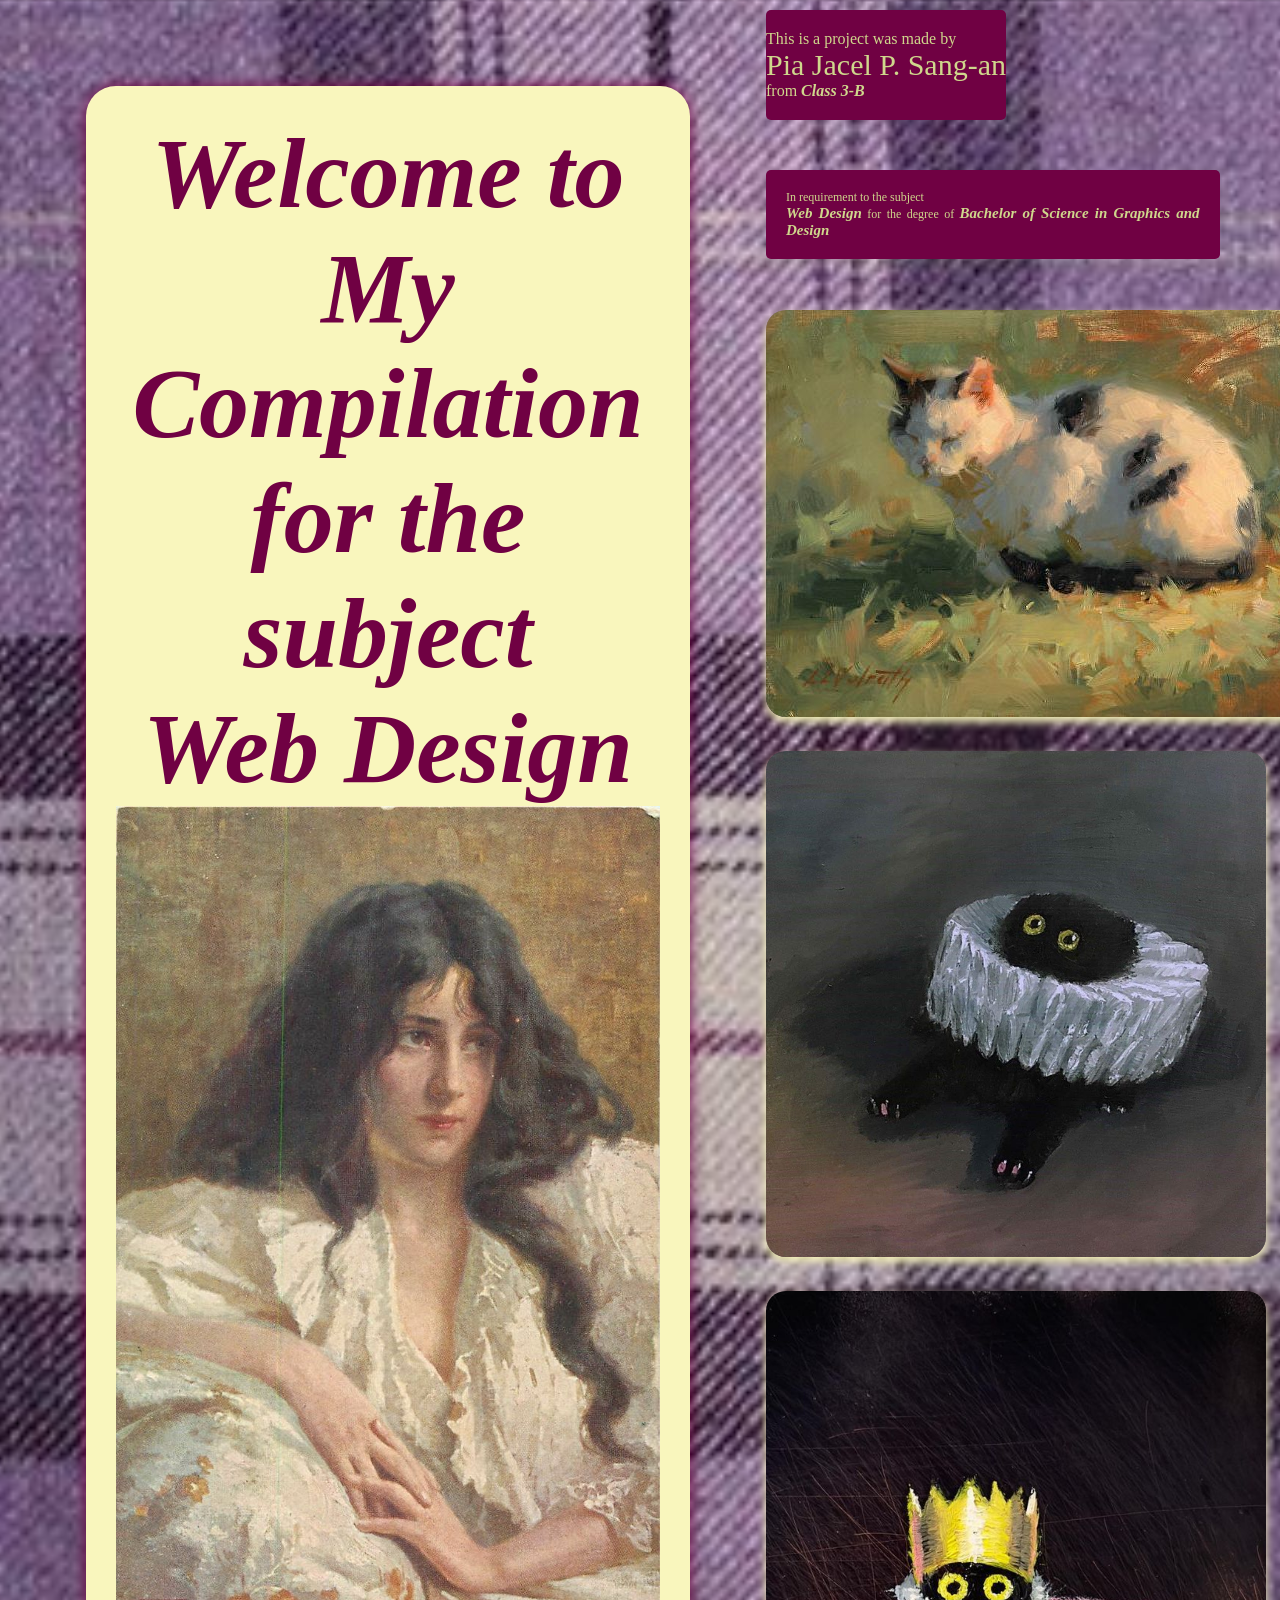
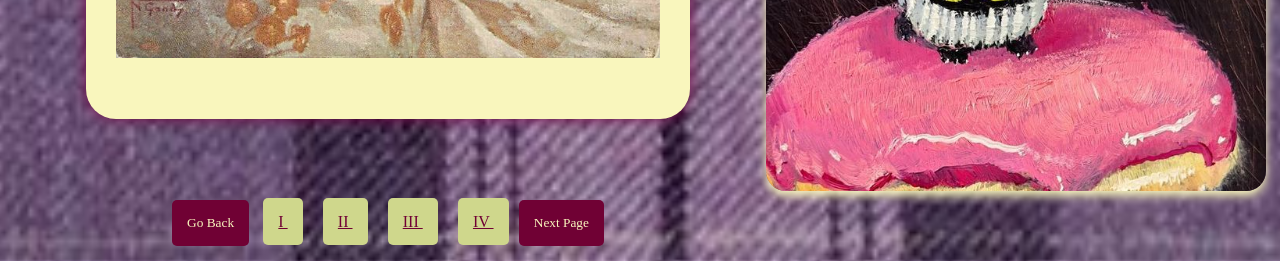
<file: 1st page.html>
<!DOCTYPE html>
<html>
        <link rel="icon" href="caticon.jpg" type="image/jpeg">
        <link rel="stylesheet" href="heropageformat.css">
        <link rel="stylesheet" href="paginationformat.css">
    <head>
        <div class="header">
            Welcome to <br>My Compilation<br> for the subject<br>Web Design
            <a><img src="girl.jpg" alt="g" style="width: 100%;"></a>
        </div>
    </head>

    <body class="gridformat">
        <div>
            <div class="divider">
                This is a project was made by<br>
                <a style="font-size: 30px;">Pia Jacel P. Sang-an</a><br>
                from <a style="font-style: italic; font-weight: bold;">Class 3-B</a>
                
            </div>

            <div class="section">
                In requirement to the subject <br>
                <a style="font-style: italic; font-weight: bold; font-size: 15px;">Web Design</a> for the degree of
                <a style="font-style: italic; font-weight: bold; font-size: 15px;">Bachelor of Science in Graphics and Design</a>
            </div>

            <img src="kit.jpg" alt="kit" style="border-radius: 20px; box-shadow: 0 5px 10px #f9f6bd; size: 10%;">
            <img src="collar.jpg" alt="kit" style="border-radius: 20px; box-shadow: 0 5px 10px #f9f6bd; width: 500px; height: fit-content; margin-top: 30px;">
            <img src="silly.jpg" alt="kit" style="border-radius: 20px; box-shadow: 0 5px 10px #f9f6bd; width: 500px; height: fit-content; margin-top: 30px;">

        </div> 
    </body>
    <div >
            <center>
                <button onclick="prev()">Go Back</button>
                <a href="1st page.html" class="button"> I </a>
                <a href="2nd page.html" class="button"> II </a>
                <a href="3rd page.html" class="button"> III </a>
                <a href="4th page.html" class="button"> IV </a>
                <button onclick="next()">Next Page</button>

                <script>
                function next(){
                    window.location.href = "2nd page.html";
                }
            </script>
            </center>
        </div>
</html>
</file>
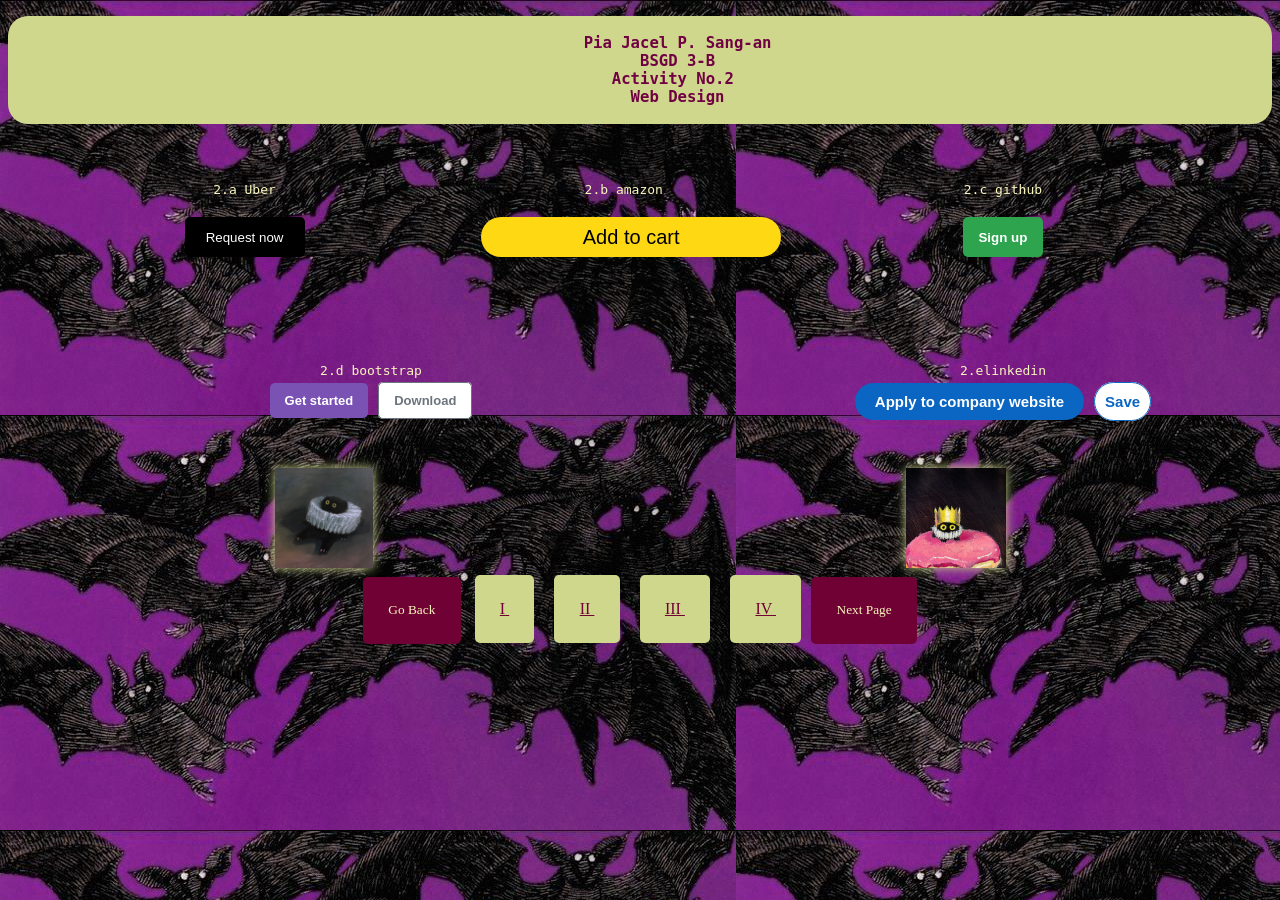
<file: 3rd page.html>
<!DOCTYPE html>
<html>
    <link rel="icon" href="caticon.jpg" type="image/jpeg">
    <link rel="stylesheet" href="paginationformat.css">
    <link rel="stylesheet" href="basicformat.css">

    <body>
        <center>
        <pre style="font-weight: bold; font-size: larger;background-color:#cfd78c;color:#700143; height: fit-content; align-items: center; border-radius: 20px;">
        
        Pia Jacel P. Sang-an
        BSGD 3-B
        Activity No.2 
        Web Design
        </pre>
        </center>

        <dev class="spacing">
        <pre>
            <center>
            2.a Uber
            
            <button class="uber-button">Request now</button>
            </center>
        </pre>

        <pre>
            <center>
            2.b amazon

            <button class="amazon">Add to cart</button>
            </center>
        </pre>

        <pre>
            <center>
            2.c github

            <button class="github">Sign up</button>
            </center>
        </pre>
    </dev>

    <dev class="lowerspacing">
        <pre>
            <center>
            2.d bootstrap

            <botton class="bootstrap">Get started</botton><botton class="bootstrap-invert">Download</botton>
            </center>
        </pre>

        <pre>
            <center>
            2.elinkedin

            <botton class="linkedin">Apply to company website</botton><botton class="linkedin-invert">Save</botton>
            </center>
        </pre>
    </dev>

    <dev class="lowerspacing">
        <center>
            <img src="collar.jpg" alt="girl" style="height: 100px;  box-shadow: 0 0 10px #cfd78c;">
        </center>
        <center>
            <img src="silly.jpg" alt="silly" style="height: 100px; box-shadow: 0 0 10px #cfd78c;">
        </center>
    </dev>
    </body>

    <div >
            <center>
                <button onclick="prev()">Go Back</button>
                <a href="1st page.html" class="button"> I </a>
                <a href="2nd page.html" class="button"> II </a>
                <a href="3rd page.html" class="button"> III </a>
                <a href="4th page.html" class="button"> IV </a>
                <button onclick="next()">Next Page</button>

                <script>
                function next(){
                    window.location.href = "4th page.html";
                }
                function prev(){
                    window.location.href = "2nd page.html";
                }
            </script>
            </center>
        </div> 
</html>
</file>
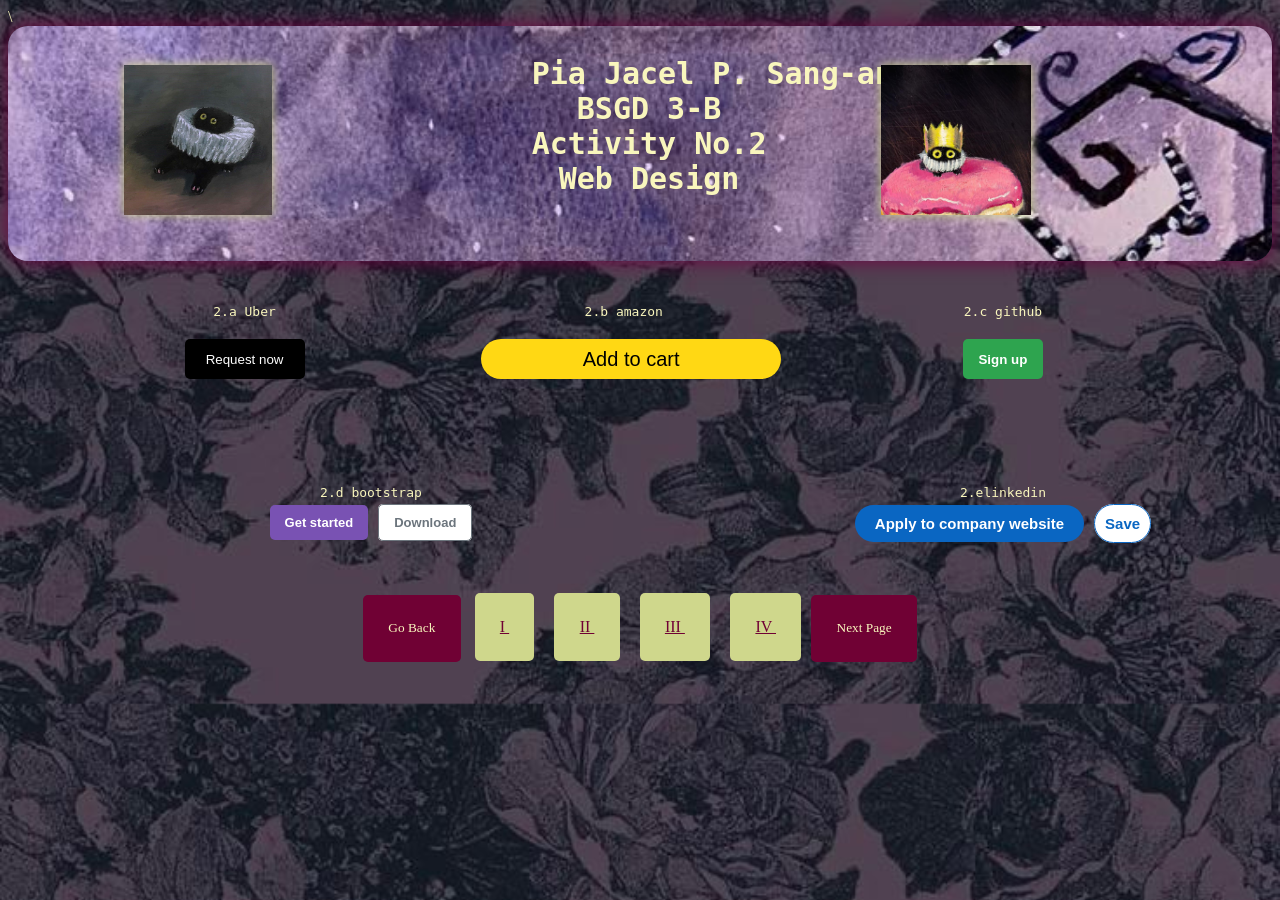
<file: 4th page.html>
<!DOCTYPE html>
<html>
    <link rel="icon" href="caticon.jpg" type="image/jpeg">
    <link rel="stylesheet" href="paginationformat.css">\
    <link rel="stylesheet" href="lastpage.css">

     <body>
        <dev class="header">
        <center>
            <img src="collar.jpg" alt="girl" style="height: 150px;  box-shadow: 0 0 10px #cfd78c;">
        </center>
        <center>
        <pre>
        Pia Jacel P. Sang-an
        BSGD 3-B
        Activity No.2 
        Web Design
        </pre>
        </center>
        <center>
            <img src="silly.jpg" alt="silly" style="height: 150px; box-shadow: 0 0 10px #cfd78c;">
        </center>
        </dev>

        <dev class="spacing">
        <pre>
            <center>
            2.a Uber
            
            <button class="uber-button">Request now</button>
            </center>
        </pre>

        <pre>
            <center>
            2.b amazon

            <button class="amazon">Add to cart</button>
            </center>
        </pre>

        <pre>
            <center>
            2.c github

            <button class="github">Sign up</button>
            </center>
        </pre>
    </dev>

    <dev class="lowerspacing">
        <pre>
            <center>
            2.d bootstrap

            <botton class="bootstrap">Get started</botton><botton class="bootstrap-invert">Download</botton>
            </center>
        </pre>

        <pre>
            <center>
            2.elinkedin

            <botton class="linkedin">Apply to company website</botton><botton class="linkedin-invert">Save</botton>
            </center>
        </pre>
    </dev>

  
    </body>

    <div >
            <center>
                <button onclick="prev()">Go Back</button>
                <a href="1st page.html" class="button"> I </a>
                <a href="2nd page.html" class="button"> II </a>
                <a href="3rd page.html" class="button"> III </a>
                <a href="4th page.html" class="button"> IV </a>
                <button onclick="next()">Next Page</button>

                <script>
                function prev(){
                    window.location.href = "3rd page.html";
                }
            </script>
            </center>
        </div> 
</html>
</file>
<file: heropageformat.css>
html{
    background-image: url(plaide.jpg);
    background-position: center;
    background-size: cover;
}
body{
    width: auto;
    height: auto;
    align-items: justify;
}

.gridformat{
    display: grid;
    grid-template-columns: 60% 40%;
    margin: 10px;
}
.divider{
    background-color: #700143;
    color: #cfd78c;
    text-align: justify;
    padding-bottom: 20px;
    padding-top: 20px;
    margin-right: 10%;
    margin-bottom: 10%;
    width: fit-content;
    height: fit-content;
    border-radius: 5px;
}
.section{
    background-color: #700143;
    color: #cfd78c;
    font-size: 12px;
    text-align: justify;
    padding-bottom: 20px;
    padding-top: 20px;
    padding-left: 20px;
    padding-right: 20px;
    margin-right: 10%;
    margin-bottom: 10%;
    width: fit-content;
    height: fit-content;
    border-radius: 5px;
}
.header{
    background-color:#f9f6bd;
    color:#700143;
    font-family: 'Times New Roman', Times, serif;
    text-align: center;
    font-weight: bolder;
    font-style: oblique;
    font-size: 100px;
    padding-top: 30px;
    padding-bottom: 30px;
    padding-left: 30px;
    padding-right: 30px;
    margin: 10%;
    margin-right: 10%;
    border-radius: 30px;
    box-shadow: 0 0 15px #700143;
    max-width: 700px;
    max-height: fit-content;
    overflow: auto;
}
</file>
<file: paginationformat.css>
button{
    background-color: #700134;
    color: #f9f6bd;
    font-family: Georgia, 'Times New Roman', Times, serif ;
    padding: 2%;
    margin-block: 5px;
    border: transparent;
    border-radius: 5px;
}

.button{
    background-color: #cfd78c;
    color: #700134;
    font-family: Georgia, 'Times New Roman', Times, serif ;
    padding:2%;
    height: fit-content;
    width: fit-content;
    margin-right: 10px;
    margin-left: 10px;
    border: transparent;
    border-radius: 5px;
}

footer{
    background-color: transparent;
    color: #f9f6bd;
}
</file>
<file: basicformat.css>
.spacing{
            display: grid;
            grid-template-columns: 30% 30% 30% ;
            font-family:Arial, Helvetica, sans-serif;
            margin-right: auto;
        }
.lowerspacing{
            display: grid;
            grid-template-columns: 50% 50%;
            font-family: Arial, Helvetica, sans-serif;
            margin-bottom: auto;
        }

.amazon{
    background-color: rgb(255,216,20);
    color: black;
    font-family: Arial, Helvetica, sans-serif;
    font-size: 20px;
    border: none;
    border-radius: 50px;
    width: 300px;
    height: 40px;
}

.bootstrap{
    background-color: rgb(121,82,179);
    color: white;
    font-family: Arial, Helvetica, sans-serif;
    font-weight: bold;
    font-size: small;
    border: none;
    border-radius: 5px;
    width: 120px;
    height: 40px;
    padding: 10px;
    padding-right: 15px;
    padding-left: 15px;
    margin-right:10px;
}
.bootstrap-invert{
    background-color: white;
    color: rgb(108,117,125);
    font-family: Arial, Helvetica, sans-serif;
    font-weight: bold;
    font-size: small;
    border: 1px solid rgb(108,117,125);
    border-radius: 5px;
    width: 120px;
    height: 40px;
    padding: 10px;
    padding-right: 15px;
    padding-left: 15px;
    margin-top: 20px;
}

.github{
    background-color: rgb(46,164,79);
    color: white;
    font-family: Arial, Helvetica, sans-serif;
    font-weight: bold;
    border: none;
    border-radius: 5px;
    width: 80px;
    height: 40px;
}

.linkedin{
    background-color: rgb(10,102,194);
    color: white;
    font-family: Arial, Helvetica, sans-serif;
    font-size: 15px;
    font-weight: bold;
    border: none;
    border-radius: 50px;
    width: 400px;
    height: 40px; 
    padding: 10px;
    padding-left:20px;
    padding-right: 20px;
    margin-right: 10px
}
.linkedin-invert{
    background-color: white;
    color: rgb(10,102,194);
    font-family: Arial, Helvetica, sans-serif;
    font-size: 15px;
    font-weight: bold;
    border: 1px solid rgb(10,102,194);
    border-radius: 50px;
    width: 100px;
    height: 40px; 
    padding: 10px;
}

.uber-button{
    background-color: black;
    color: white;
    border: none;
    width: 120px;
    height: 40px;
    font-family: Arial, Helvetica, sans-serif;
    padding-bottom: 5px;
    padding-top: 5px;
}

body{
    background-image: url(bats.jpg);
    color: #f9f6bd;
    font-family: 'Times New Roman', Times, serif;
}
</file>
<file: lastpage.css>
.spacing{
            display: grid;
            grid-template-columns: 30% 30% 30% ;
            font-family:'Times New Roman', Times, serif;
            margin-right: auto;
        }
.lowerspacing{
            display: grid;
            grid-template-columns: 50% 50%;
            font-family: 'Times New Roman', Times, serif;
            margin-bottom: auto;
        }

.amazon{
    background-color: rgb(255,216,20);
    color: black;
    font-family: Arial, Helvetica, sans-serif;
    font-size: 20px;
    border: none;
    border-radius: 50px;
    width: 300px;
    height: 40px;
    cursor: pointer;
    transition: opacity 0.15s;
}

.amazon:hover{
    background-color: darkgoldenrod;
}

.amazon:active{
    opacity: 0.2;
}

.bootstrap{
    background-color: rgb(121,82,179);
    color: white;
    font-family: Arial, Helvetica, sans-serif;
    font-weight: bold;
    font-size: small;
    border: none;
    border-radius: 5px;
    width: 120px;
    height: 40px;
    padding: 10px;
    padding-right: 15px;
    padding-left: 15px;
    margin-right:10px;
    cursor: pointer;
    transition: opacity 0.15s;
}

    .bootstrap:hover{
        opacity: 0.8;
    } 
    .bootstrap:active{
        opacity: 0.5;
    } 


.bootstrap-invert{
    background-color: white;
    color: rgb(108,117,125);
    font-family: Arial, Helvetica, sans-serif;
    font-weight: bold;
    font-size: small;
    border: 1px solid rgb(108,117,125);
    border-radius: 5px;
    width: 120px;
    height: 40px;
    padding: 10px;
    padding-right: 15px;
    padding-left: 15px;
    margin-top: 20px;
    cursor: pointer;
    transition: background-color opacity 0.15s;
}

    .bootstrap-invert:hover{
        background-color: rgb(108,117,125);
        color: white;
    }
    .bootstrap-invert:active{
        opacity:1.0;
    }

.github{
    background-color: rgb(46,164,79);
    color: white;
    font-family: Arial, Helvetica, sans-serif;
    font-weight: bold;
    border: none;
    border-radius: 5px;
    width: 80px;
    height: 40px;
    cursor: pointer;
    transition: opacity 0.15s;
}

.github:hover{
    box-shadow: 10px 10px 15px darkgreen;
}

.github:active{
    opacity: 0.2;
}

.linkedin{
    background-color: rgb(10,102,194);
    color: white;
    font-family: Arial, Helvetica, sans-serif;
    font-size: 15px;
    font-weight: bold;
    border: none;
    border-radius: 50px;
    width: 400px;
    height: 40px; 
    padding: 10px;
    padding-left:20px;
    padding-right: 20px;
    margin-right: 10px;
    cursor: pointer;
    transition: opacity 0.15s
}

.linkedin:hover{
    opacity: 0.8;
}
.linkedin:active{
    opacity: 0.5;
}


.linkedin-invert{
    background-color: white;
    color: rgb(10,102,194);
    font-family: Arial, Helvetica, sans-serif;
    font-size: 15px;
    font-weight: bold;
    border: 1px solid rgb(10,102,194);
    border-radius: 50px;
    width: 100px;
    height: 40px; 
    padding: 10px;
    cursor: pointer;
    transition: background-color 0.15s;
}

.linkedin-invert:hover{
    opacity: 0.5;
}

.linkedin-invert:active{
    opacity: 0.5;
    width:120px;
}

.uber-button{
    background-color: black;
    color: white;
    border: none;
    width: 120px;
    height: 40px;
    font-family: Arial, Helvetica, sans-serif;
    padding-bottom: 5px;
    padding-top: 5px;
    cursor: pointer;
    transition: opacity 0.15s
}

.uber-button:hover{
    opacity: 0.5;
}

.uber-button:active{
    opacity: 0.2;
}

body{
    background-image: url(bg.jpg);
    background-position: center;
    background-size: cover;
    color: #f9f6bd;
    font-family: 'Times New Roman', Times, serif;
}
.header{
    display: grid;
    grid-template-columns: 30% 30% 30% ;
    font-family:'Times New Roman', Times, serif;
    margin-right: auto;
    font-weight: bold; 
    font-size: 30px;
    font-family: 'Times New Roman', Times, serif;
    color:#f9f6bd; 
    height: fit-content; 
    width: cover;
    align-items: center;
    border-radius: 20px;
    background-image: url(cat.jpg); 
    background-size: cover;
    box-shadow: 0 0 20px #700143;
}
</file>
